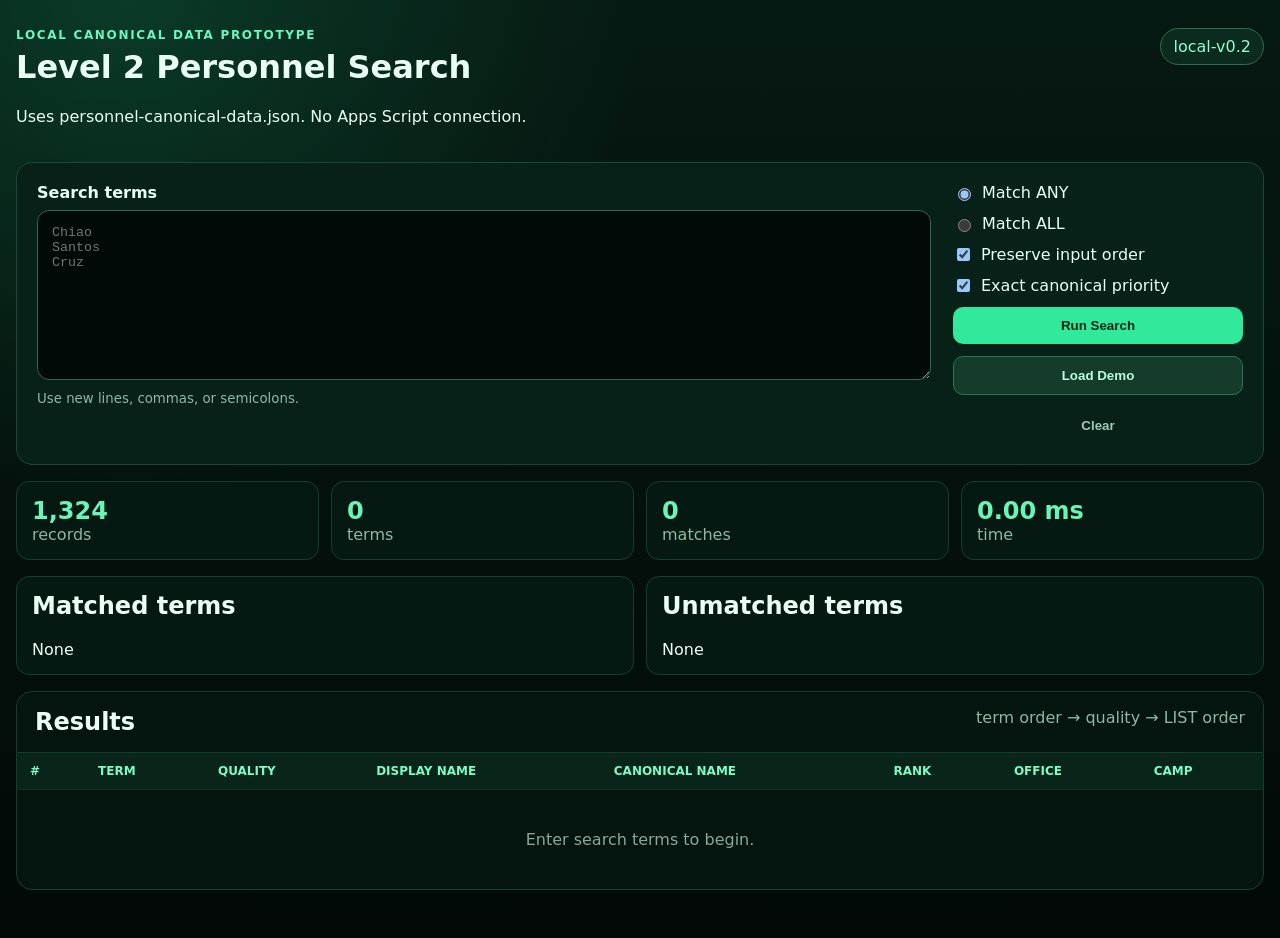
<file: index.html>
<!doctype html>
<html lang="en">
<head>
<meta charset="utf-8">
<meta name="viewport" content="width=device-width, initial-scale=1">
<title>Level 2 Personnel Search</title>
<link rel="stylesheet" href="styles.css">
</head>
<body>
<main>
  <header>
    <div>
      <p class="eyebrow">LOCAL CANONICAL DATA PROTOTYPE</p>
      <h1>Level 2 Personnel Search</h1>
      <p>Uses personnel-canonical-data.json. No Apps Script connection.</p>
    </div>
    <span class="badge">local-v0.2</span>
  </header>

  <section class="panel">
    <div class="search-box">
      <label for="searchInput">Search terms</label>
      <textarea id="searchInput" rows="7" placeholder="Chiao&#10;Santos&#10;Cruz"></textarea>
      <small>Use new lines, commas, or semicolons.</small>
    </div>

    <div class="controls">
      <label><input type="radio" name="mode" value="ANY" checked> Match ANY</label>
      <label><input type="radio" name="mode" value="ALL"> Match ALL</label>
      <label><input id="preserveOrder" type="checkbox" checked> Preserve input order</label>
      <label><input id="exactPriority" type="checkbox" checked> Exact canonical priority</label>
      <button id="runSearch">Run Search</button>
      <button id="loadDemo" class="secondary">Load Demo</button>
      <button id="clearSearch" class="ghost">Clear</button>
    </div>
  </section>

  <section class="stats">
    <div><strong id="recordCount">0</strong><span>records</span></div>
    <div><strong id="termCount">0</strong><span>terms</span></div>
    <div><strong id="matchCount">0</strong><span>matches</span></div>
    <div><strong id="elapsed">0 ms</strong><span>time</span></div>
  </section>

  <section class="feedback">
    <article><h2>Matched terms</h2><div id="matchedTerms">None</div></article>
    <article><h2>Unmatched terms</h2><div id="unmatchedTerms">None</div></article>
  </section>

  <section class="results">
    <div class="results-head">
      <h2>Results</h2>
      <span id="sortDescription"></span>
    </div>
    <div class="table-wrap">
      <table>
        <thead>
          <tr>
            <th>#</th><th>Term</th><th>Quality</th><th>Display name</th>
            <th>Canonical name</th><th>Rank</th><th>Office</th><th>Camp</th>
          </tr>
        </thead>
        <tbody id="resultsBody"></tbody>
      </table>
    </div>
    <div id="emptyState" class="empty">Loading canonical personnel data…</div>
  </section>
</main>
<script src="search-engine.js"></script>
<script src="app.js"></script>
</body>
</html>
</file>
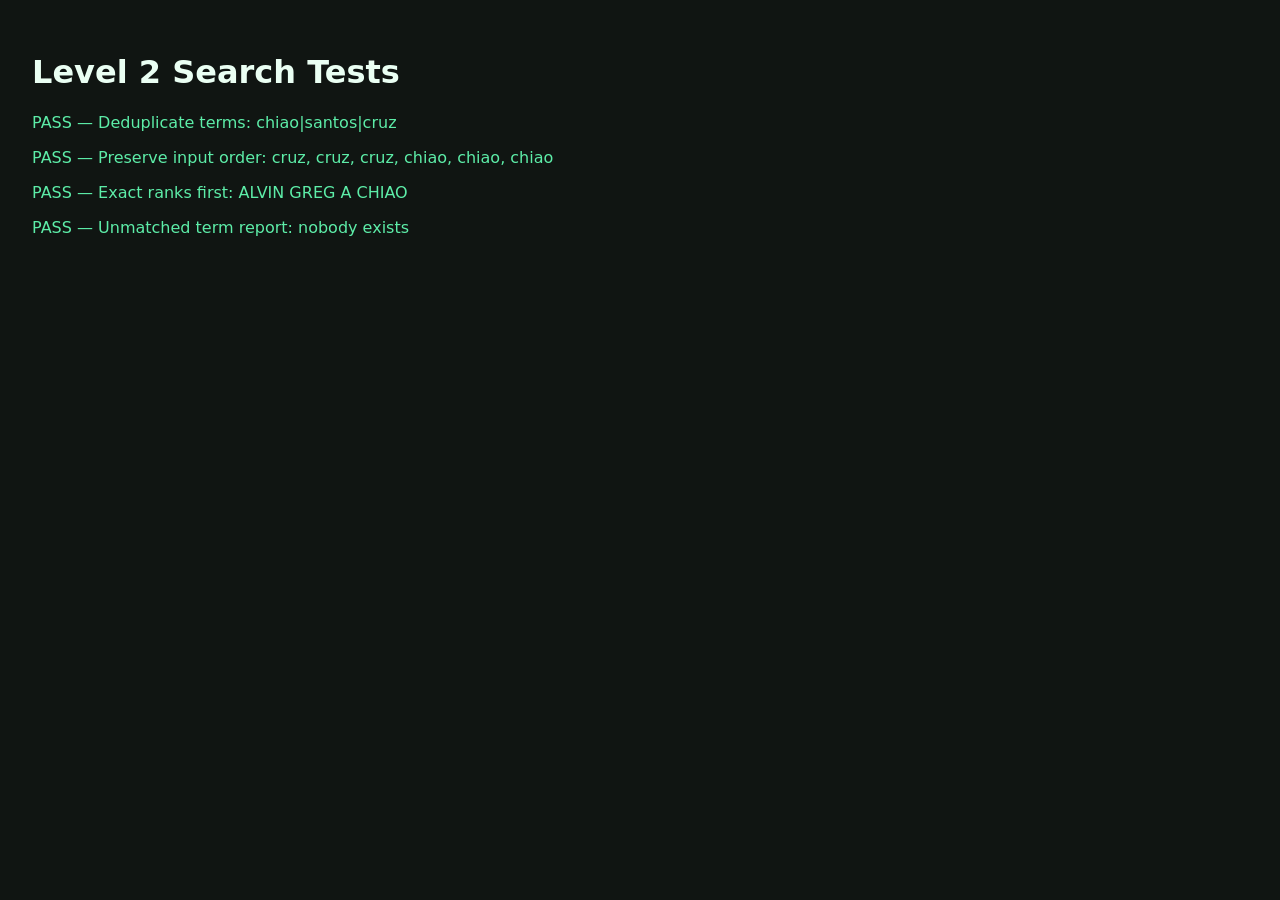
<file: tests.html>
<!doctype html><html><head><meta charset="utf-8"><title>Level 2 Tests</title><style>body{font-family:system-ui;background:#101512;color:#eafff3;padding:24px}.pass{color:#5deda8}.fail{color:#ff8d8d}</style></head><body><h1>Level 2 Search Tests</h1><div id="out"></div><script src="mock-personnel.js"></script><script src="search-engine.js"></script><script>
const out=document.getElementById("out");function test(name,ok,detail=""){const p=document.createElement("p");p.className=ok?"pass":"fail";p.textContent=`${ok?"PASS":"FAIL"} — ${name}${detail?": "+detail:""}`;out.appendChild(p)}
const p=Level2Search.parseTerms("Chiao\nSantos\nchiao; Cruz");test("Deduplicate terms",p.join("|")==="chiao|santos|cruz",p.join("|"));
const o=Level2Search.searchPersonnel(MOCK_PERSONNEL,"Cruz\nChiao",{mode:"ANY",preserveInputOrder:true,exactPriority:true});test("Preserve input order",o.matches[0]?.term==="cruz"&&o.matches.at(-1)?.term==="chiao",o.matches.map(x=>x.term).join(", "));
const x=Level2Search.searchPersonnel(MOCK_PERSONNEL,"ALVIN GREG A CHIAO",{mode:"ANY",preserveInputOrder:true,exactPriority:true});test("Exact ranks first",x.matches[0]?.record.canonicalName==="ALVIN GREG A CHIAO",x.matches[0]?.record.canonicalName||"none");
const u=Level2Search.searchPersonnel(MOCK_PERSONNEL,"Chiao\nNobody Exists",{mode:"ANY"});test("Unmatched term report",u.unmatchedTerms.includes("nobody exists"),u.unmatchedTerms.join(", "));
</script></body></html>
</file>
<file: styles.css>
:root{font-family:Inter,system-ui,sans-serif;color:#e9fff5;background:#03120d;color-scheme:dark}*{box-sizing:border-box}body{margin:0;background:radial-gradient(circle at 10% 0%,rgba(31,231,155,.16),transparent 32rem),linear-gradient(#061912,#020906);min-height:100vh}main{width:min(1450px,calc(100% - 32px));margin:auto;padding:28px 0 48px}header,.panel,.stats,.feedback,.results-head{display:flex}header{justify-content:space-between;gap:20px;align-items:flex-start;margin-bottom:20px}h1,h2,p{margin-top:0}.eyebrow{color:#68f7bd;font-weight:800;font-size:12px;letter-spacing:.14em;margin-bottom:6px}.badge{border:1px solid #2f6c51;border-radius:999px;padding:8px 12px;color:#90ffd0;background:#0b2b1e}.panel{gap:22px;background:#072118;border:1px solid #194a35;border-radius:16px;padding:20px}.search-box{flex:1}.search-box label{display:block;font-weight:700;margin-bottom:8px}textarea{width:100%;min-height:170px;background:#020a07;color:#f1fff8;border:1px solid #276c4d;border-radius:12px;padding:14px;resize:vertical}.search-box small{display:block;margin-top:7px;color:#8db8a5}.controls{width:290px;display:grid;align-content:start;gap:12px}.controls label{display:flex;gap:8px;align-items:center}button{border:0;border-radius:10px;padding:11px 13px;background:#31e99a;color:#032316;font-weight:800;cursor:pointer}.secondary{background:#153c2b;color:#b7ffdc;border:1px solid #2b7654}.ghost{background:transparent;color:#9dcbb6}.stats{display:grid;grid-template-columns:repeat(4,1fr);gap:12px;margin:16px 0}.stats div,.feedback article{background:#051811;border:1px solid #153f2d;border-radius:13px;padding:15px}.stats strong{display:block;color:#67f5ba;font-size:24px}.stats span{color:#8db8a5}.feedback{display:grid;grid-template-columns:1fr 1fr;gap:12px;margin-bottom:16px}.pill{display:inline-block;margin:4px 6px 0 0;padding:6px 9px;border-radius:999px;background:#123d2a;color:#b8ffdf;font-size:12px}.pill.warn{background:#4a3615;color:#ffd594}.match-pill{cursor:pointer;border:1px solid rgba(92,190,139,.28);background:#0d2b1f;color:#bfead6;transition:opacity .16s ease,transform .16s ease,box-shadow .16s ease,background .16s ease,border-color .16s ease}.match-pill:hover,.match-pill:focus,.match-pill.group-focus{outline:none;transform:translateY(-1px);background:#174a34;border-color:#58d49a;color:#eafff4;box-shadow:0 0 0 2px rgba(88,212,154,.14)}.results{background:#04140e;border:1px solid #153f2d;border-radius:16px;overflow:hidden}.results-head{justify-content:space-between;padding:16px 18px;border-bottom:1px solid #153f2d;color:#8db8a5}.results-head h2{margin:0;color:#e9fff5}.table-wrap{overflow:auto}table{width:100%;border-collapse:collapse;min-width:1050px}th,td{padding:11px 13px;border-bottom:1px solid #102e21;text-align:left;white-space:nowrap}th{background:#092419;color:#7dfbc4;font-size:12px;text-transform:uppercase}td{font-size:13px}.quality{color:#7dfbc4;font-weight:700}.result-group-row{position:relative;background:transparent;box-shadow:none;transition:opacity .16s ease,background .16s ease,box-shadow .16s ease}.result-group-row:hover,.result-group-row:focus,.result-group-row.group-focus{outline:none;background:rgba(52,173,113,.14);box-shadow:inset 4px 0 0 #55d89d}.term-marker{display:inline-flex;padding:3px 7px;border-radius:999px;background:#0d2b1f;border:1px solid rgba(92,190,139,.30);color:#bfead6;font-weight:800}.group-dim{opacity:.58}.group-focus{opacity:1!important}.empty{text-align:center;color:#86aa9a;padding:40px}@media(max-width:850px){header,.panel{flex-direction:column}.controls{width:100%}.stats,.feedback{grid-template-columns:1fr 1fr}}
</file>
